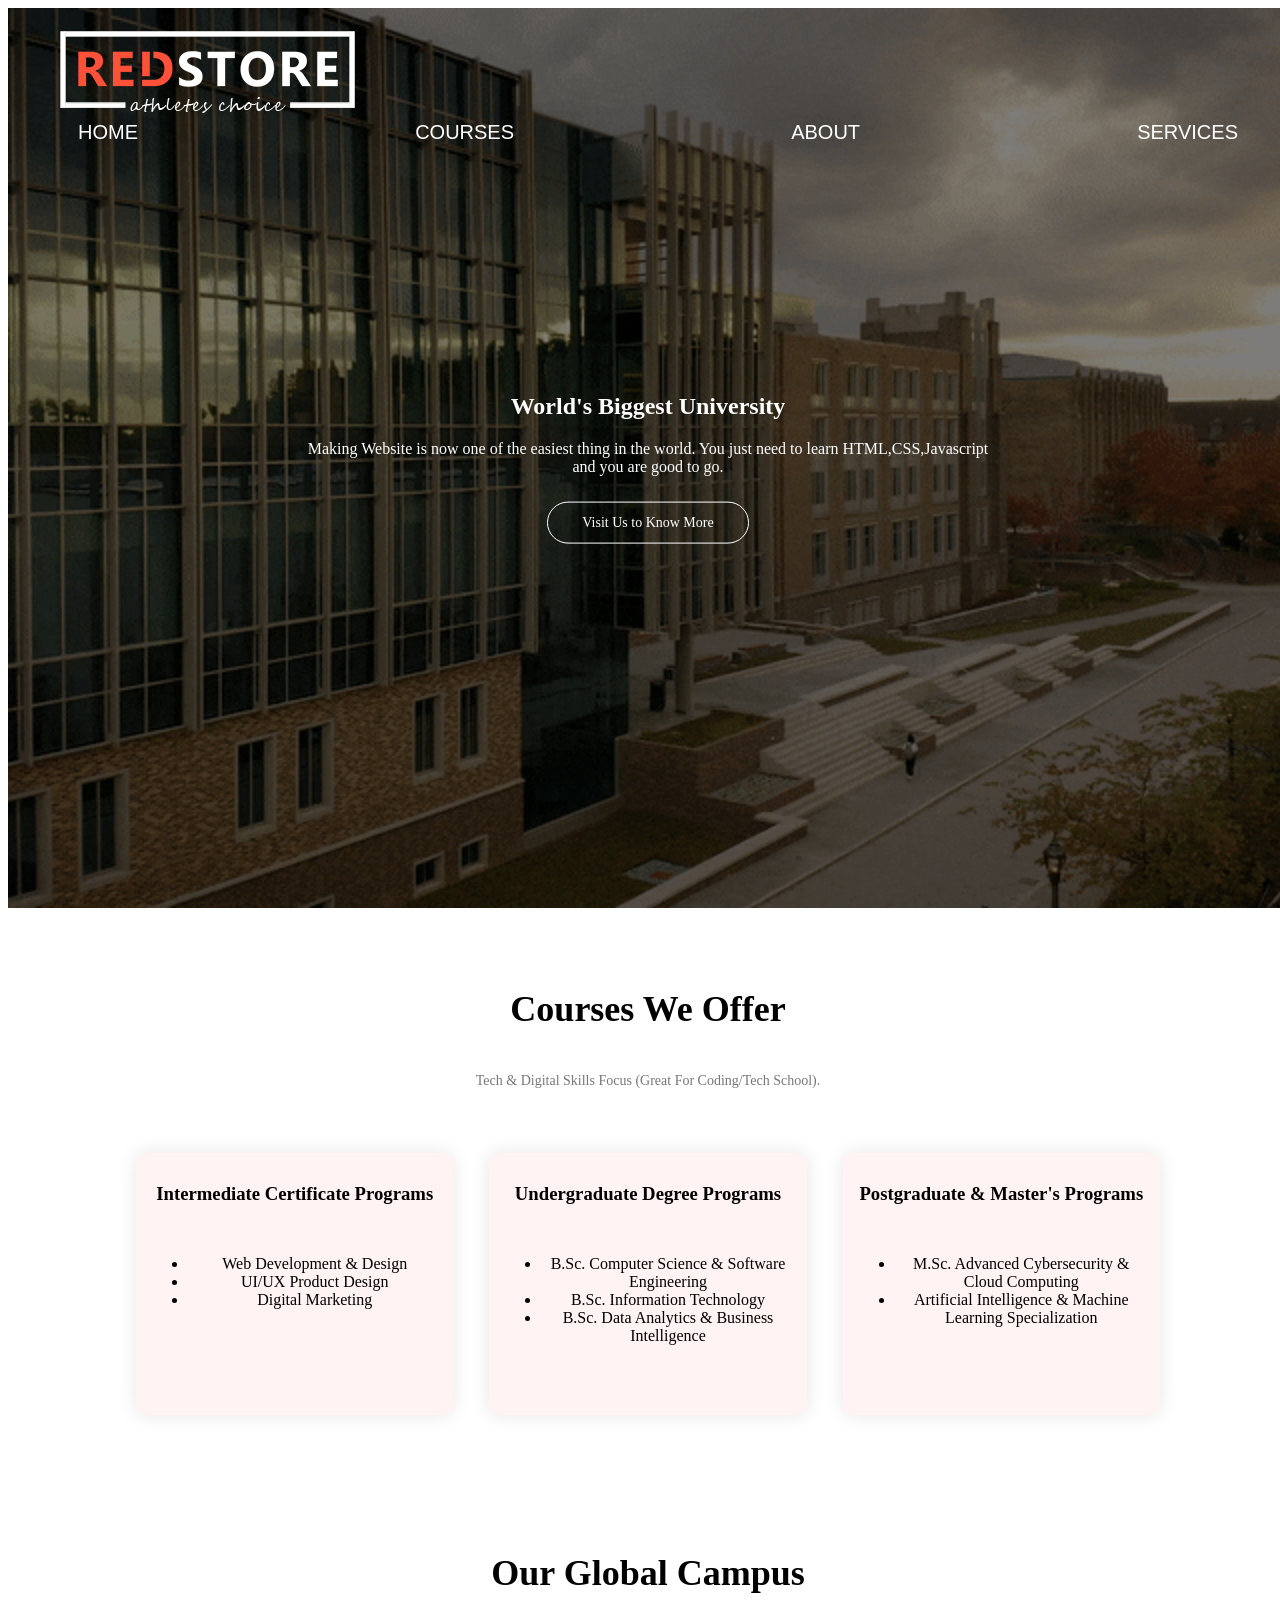
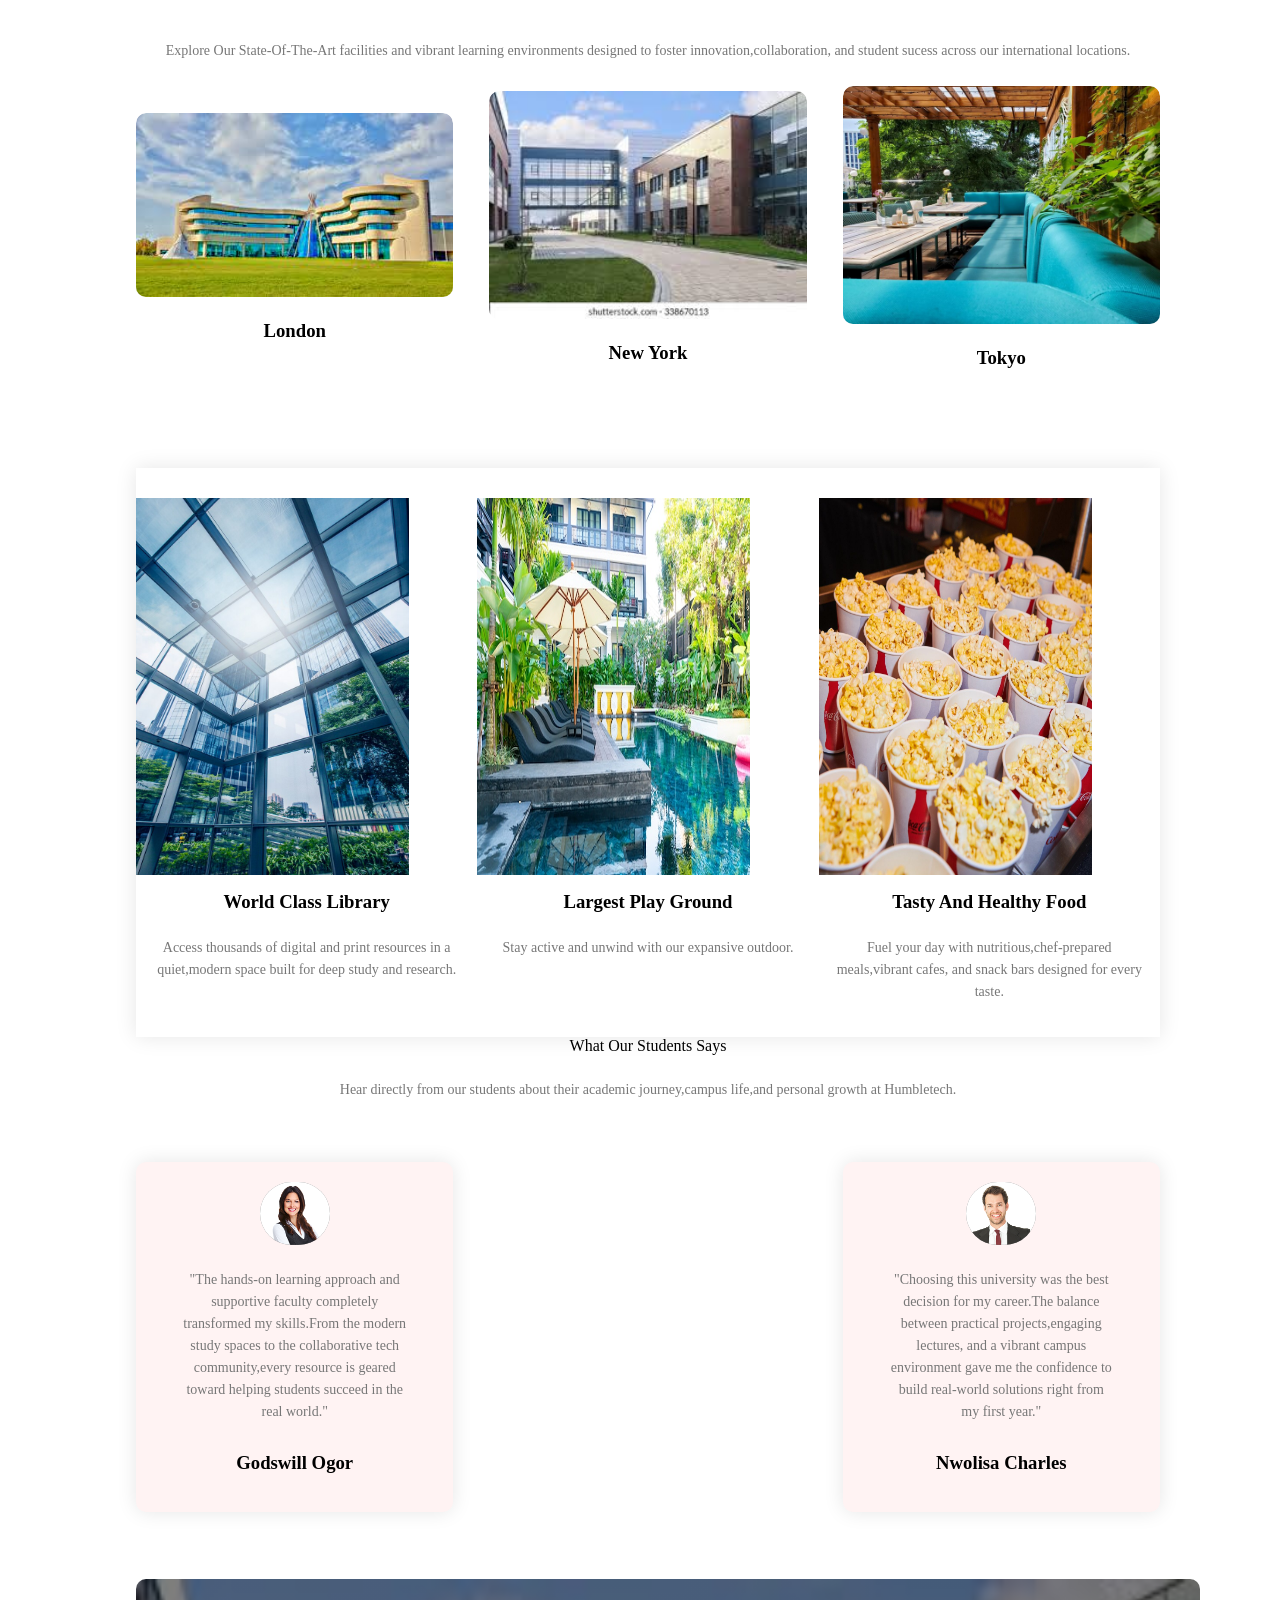
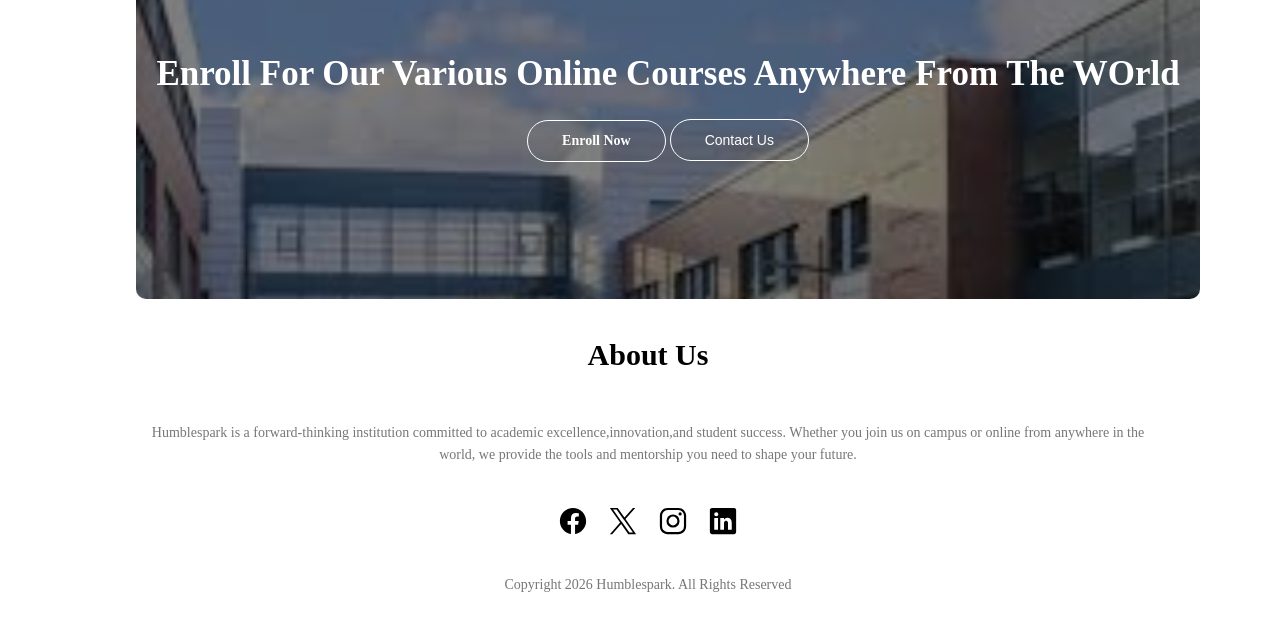
<file: index.html>
<!DOCTYPE html>
<html lang="en">

<head>
  <meta charset="UTF-8">
  <meta name="viewport" content="width=device-width, initial-scale=1.0">
  <link rel="stylesheet" href="styles/humblespark.css">
  <title>humblespark</title>

</head>

<body>
  <div>
    <section class="first-wrapper">

      <header>
        <a href class="header-logo">
          <img src="icons/uni-logo.png">
        </a>
        <div class="header-menu">
          <ul>
            <li><a href="#">HOME</a></li>
            <li><a href="#">COURSES</a></li>
            <li><a href="#">ABOUT</a></li>
            <li><a href="#">SERVICES</a></li>
          </ul>
        </div>

      </header>

      <div class="text-box">
        <h1>World's Biggest University</h1>
        <p>Making Website is now one of the easiest thing in the world.
          You just need to learn HTML,CSS,Javascript and you are good to go.
        </p>
        <a href="#" class="hero-btn">Visit Us to Know More</a>
      </div>
  </div>


  </section>
  </div>




  <section class="course">
    <h1>Courses We Offer</h1>
    <p>Tech & Digital Skills Focus
      (Great For Coding/Tech School).</p>

    <div class="row">
      <div class="course-col">
        <h3><strong> Intermediate Certificate Programs</strong></h3>
        <p>
        <ul>

          <li>Web Development & Design</li>
          <li>UI/UX Product Design</li>
          <li>Digital Marketing</li>
        </ul>
        </p>
      </div>
      <div class="course-col">
        <h3><strong>Undergraduate Degree Programs</strong></h3>
        <p>
        <ul>
          <li>B.Sc. Computer Science & Software Engineering</li>
          <li>B.Sc. Information Technology</li>
          <li>B.Sc. Data Analytics & Business Intelligence</li>
        </ul>
        </p>
      </div>
      <div class="course-col">
        <h3><strong>Postgraduate & Master's Programs</strong></h3>
        <p>
        <ul>
          <li>M.Sc. Advanced Cybersecurity & Cloud Computing</li>
          <li>Artificial Intelligence & Machine Learning Specialization</li>
        </ul>
        </p>
      </div>
    </div>

    <div>

      <section class="campus">
        <h1>Our Global Campus</h1>
        <p>Explore Our State-Of-The-Art facilities and vibrant learning environments designed to foster
          innovation,collaboration,
          and student sucess across our international locations.</p>
        <div class="pictures">
          <div class="campus-col">
            <img class="img1" src="icons/uni-2.jpg" alt="">
            <div class="layer">
              <h3>London</h3>
            </div>
          </div>
          <div class="campus-col">
            <img class="img2" src="icons/uni-17.jpg" alt="">
            <div class="layer">
              <h3>New York</h3>
            </div>
          </div>
          <div class="campus-col">
            <img class="img3" src="icons/uni-uni-7.jpg" alt="">
            <div class="layer">
              <h3>Tokyo</h3>
            </div>
          </div>
        </div>

      </section>
      <div class="activity">
        <div class="activity-pics">
          <div class="activity-col">
            <img src="icons/uni-uni-6.jpg" alt="">
            <h3>World Class Library</h3>
            <p>Access thousands of digital and print resources in a quiet,modern space built for deep study and
              research.</p>
          </div>
          <div class="activity-col">
            <img src="icons/uni-uni-3.jpg" alt="">
            <h3>Largest Play Ground</h3>
            <p>Stay active and unwind with our expansive outdoor.</p>
          </div>
          <div class="activity-col">
            <img src="icons/popcorn3.jpg" alt="">
            <h3>Tasty And Healthy Food</h3>
            <p>Fuel your day with nutritious,chef-prepared meals,vibrant cafes, and snack bars designed for every taste.
            </p>
          </div>

        </div>
      </div>
      <section class="fourth">
        <hi>What Our Students Says</h1>
          <p>Hear directly from our students about their academic journey,campus life,and personal growth at Humbletech.
          </p>
          <div class="testimonial">
            <div class="row">
              <div class="testimonial-col">
                <div class="testimonial-col-img">
                  <img src="icons/client-2.png" alt="">
                  <div class="testimonial-title">
                    <p>"The hands-on learning approach and supportive faculty completely transformed my skills.From the
                      modern study spaces to
                      the collaborative tech community,every resource is geared toward helping students succeed in the
                      real world."
                    </p>
                    <h3>Godswill Ogor</h3>

                  </div>
                </div>
              </div>
              <div class="testimonial-col">
                <div class="testimonial-col-img">
                  <img src="icons/client-1.png" alt="">
                </div>
                <div class="testimonial-title">
                  <p>"Choosing this university was the best decision for my career.The balance between practical
                    projects,engaging lectures,
                    and a vibrant campus environment gave me the confidence to build real-world solutions right from my
                    first year."</p>
                  <h3>Nwolisa Charles</h3>
                </div>
              </div>
            </div>
          </div>
      </section>
      <div class="enroll">
        <h1>Enroll For Our Various Online Courses Anywhere From The WOrld</h1>
        <a href="#" class="hero-btn">Enroll Now</a>
        <button class="hero-btn">Contact Us</button>
      </div>
      <div class="footer">
        <h4>About Us</h4>
        <p>Humblespark is a forward-thinking institution committed to academic excellence,innovation,and student
          success.
          Whether you join us on campus or online from anywhere in the world, we provide the tools and mentorship you
          need
          to shape your future.</p>
      </div>

      <div class="social-links">

        <a href="https://www.facebook.com/share/1GCJuqsrVT/"><img src="icons/logo-facebook.svg" alt=""></a>
        <a href="https://x.com/humblenation042"><img src="icons/logo-x.svg" alt=""></a>
        <a href="https://www.instagram.com/djhumblespark?srtk=NHEyMWd0NHlnbW9x"><img src="icons/logo-instagram.svg"
            alt=""></a>
        <a href="https://www.linkedin.com/in/humblespark"><img src="icons/logo-linkedin.svg" alt=""></a>

      </div>
      <footer>

        <p>Copyright 2026 Humblespark. All Rights Reserved</p>
      </footer>







</body>

</html>
</file>
<file: styles/humblespark.css>
body{
    width: 100%;
}

.first-wrapper {
    width: 100%;
    height: 100vh;
    background-image: linear-gradient(rgba(0,0,0,0.5),rgba(0,0,0,0.5)), url("../icons/uni-gif-wrapper.gif");
    background-position: center;
    background-size: cover;
    position: relative;
    
}
header {
    /* display: flex; This is the problem */
    justify-content: space-between;
    align-items: center;
    padding: 20px 50px;
}
.header-menu{
    margin-left:auto;
}
.header-menu ul{
    display: flex;
    list-style: none;
    justify-content: space-between;
    padding: 0;
    margin: 0;
}
.header-menu ul li {
    margin-left: 20px;
}
.header-menu ul li a{
    color: #fff;
    text-decoration: none;
    font-size: 20px;
    text-transform: uppercase;
    font-weight: 500;
    font-family:sans-serif;
    transition: color 0.3s ease;
}
.header-menu ul li a:hover{
    color: #ff3f3f;
}
.logo{
    color: red;
    font-weight: 400;
    font-size:medium;
    font:bold;
}
nav {
    display: flex;
    justify-content: space-between;
    align-items: center;
    padding: 20px 10%;
    position: absolute;
    right: 0;
}
nav-links {
    flex: 1;
    text-align: right;
   
}
.nav-links ul li {
    list-style: none;
    display: inline-block;
    padding: 8px 12px;
    position: relative;
}
.nav-links ul{
  list-style: none;
  display: flex;
  justify-content: space-between;
  align-items: center;
}

.text-box {
    width: 100%;
    max-width: 700px;
    color: #fff;
    position: absolute;
    top: 50%;
    left: 50%;
    transform: translate(-50%,-50%);
    text-align: center;

}
.hero-btn {
    display: inline-block;
    background: rgb(56, 37, 37);
    color: #fff;
    border:1px solid #fff;
    padding: 12px 34px;
    margin-top: 10px;
    font-size: 14px;
    text-decoration: none;
    background:transparent;
    position: relative;
    border-radius: 30px;
    transition: 0.5s;
    cursor: pointer;
}
.hero-btn:hover {
    background: #ff3f3f;
    border:1px solid #ff3f3f;
    color: #fff;
}
.campus {
    width: 100%;
    padding: 50px 0;
    text-align: center;
}
.campus .pictures{
    display: flex;
    justify-content: space-between;
    align-items: center;
    flex-wrap: wrap;
    gap: 30px;
}

/* .row {
    display: flex;
    justify-content: space-between;
    flex-wrap: wrap;
} */

.campus-col {
    flex-basis: 31%;
    border-radius: 10px;
    margin-bottom: 30px;
    position: relative;
    overflow: hidden;
}
.activity{
    display: flex;
    width: 100%;
    margin:auto;
    text-align: center;
    padding-top: 30px;
    justify-content: space-between;
    box-shadow: 0 0 20px 0px rgba(0,0,0,0.1);
}
.activity-col {
   display:block;
   width: 100%;
   border-radius: 10px;
   position: relative;
}
.activity-pics{
    object-fit: cover;
    display:inline-block;
    display: flex;
}
.activity-col h3 {
    margin-top: 16px;
    font-weight: 600;
    margin-bottom: 10px;
}

.campus-col img {
    width: 100%;
    border-radius: 10px;
    /* display: block; */
    display: relative;
    height: 80%;
    
}

.img1{
    height: 400px;
}

.activity-pics img {
   display: flex;
   justify-content: space-between;
   align-items: center;
   gap: 30px;
   display: relative;
   width: 80%;
   height: 70%;

}
.course {
    width: 80%;
    margin: auto;
    text-align: center;
    padding-top: 50px;
}

.course h1 {
    font-size: 36px;
    font-weight: 600;
}

.course p {
    color: #777;
    font-size: 14px;
    font-weight: 300;
    line-height: 22px;
    padding: 10px;
}
.row {
    margin-top: 5%;
    display: flex;
    justify-content: space-between;
    gap: 20px; 
}
.course-col {
    flex-basis: 31%;
    background: #fff3f3;
    border-radius: 10px;
    margin-bottom: 5%;
    padding: 20px 12px;
    box-sizing: border-box;
    transition: 0.5s;
    box-shadow: 0 0 20px 0px rgba(0,0,0,0.1);
}

.course-col h3 {
    text-align: center;
    font-weight: 600;
    margin: 10px 0;
}

.testimonial .row {
    display: flex;
    justify-content: space-between;
    gap: 30px;
}
.testimonial-col {
    flex-basis: 31%;
    background: #fff3f3;
    border-radius: 10px;
    margin-bottom: 5%;
    padding: 20px 12px;
    box-sizing: border-box;
    box-shadow: 0 0 20px 0px rgba(0,0,0,0.1);
}
.testimonial-title{
    display:inline-block;
    width: 245px;
}
.testimonial-col-img img {
    width: 70px;
    border-radius: 35px;
    vertical-align:middle;
    background-color: gray;
}
.course-col:hover {
    box-shadow: 0 0 20px 0px rgba(0,0,0,0.3);
    transform: translateY(-5px);
}
.enroll{
    display: block;
    background-image: linear-gradient(rgba(0,0,0,0.5),rgba(0,0,0,0.5)), url("../icons/uni-17.jpg");
    background-size: cover;
    margin: 0%;
    color: #fff;
    margin-top: 15px;
    border-radius: 10px;
    transition: 0.5s;
    object-fit: cover;
    padding: 60px 20px;
    width: 100%;
    min-height: 200px;
    font-weight : bolder;
}
.enroll h1{
    font-weight:bolder;
    font-size: 35px;
    margin: 15px auto;
}
.social-links{
    display: flex;
    justify-content: center;
    align-items: center;
    margin-top: 20px;
}
.footer{
   font-weight: bolder; 
   cursor: pointer;
   font-size: 30px;
}
 .social-links img{
    width: 30px;
    height: 30px;
    margin: 10px;
}
@media(max-width: 700px){
    .row {
        flex-direction: column;
    }
}
</file>
